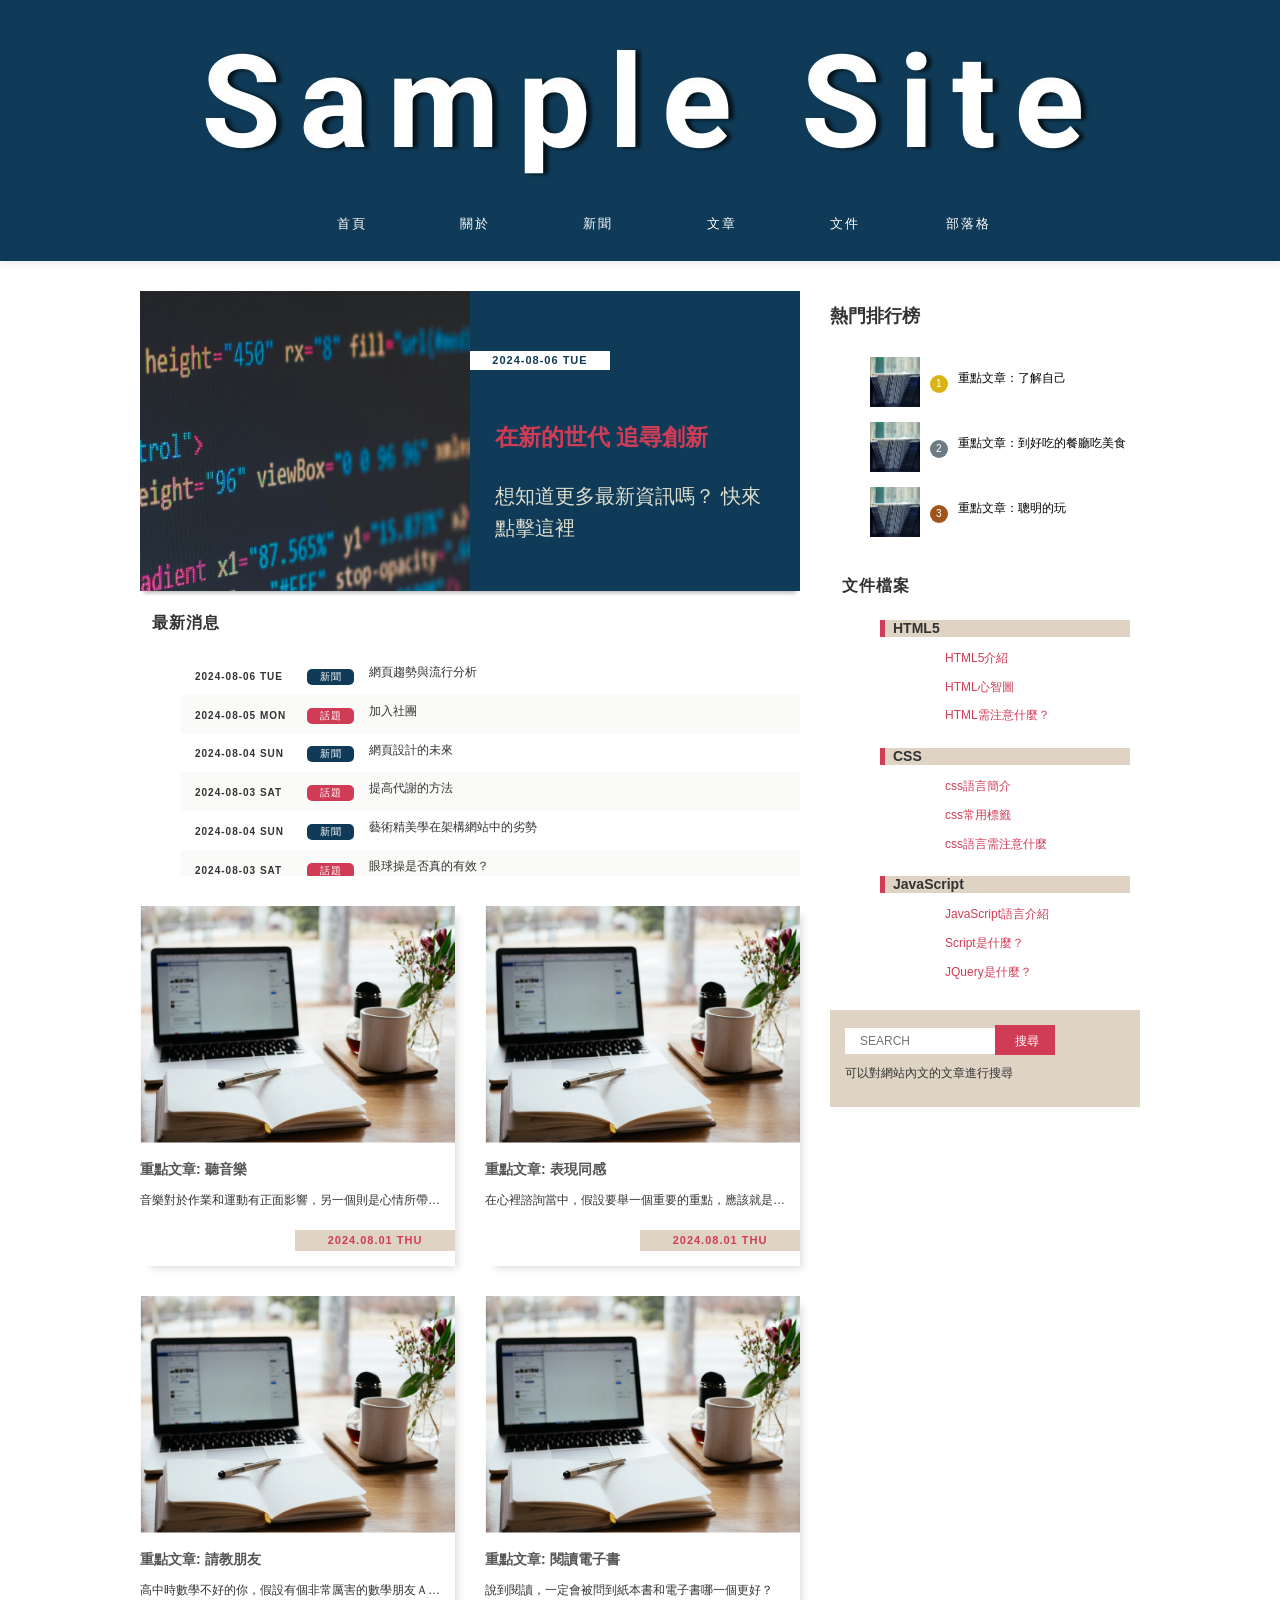
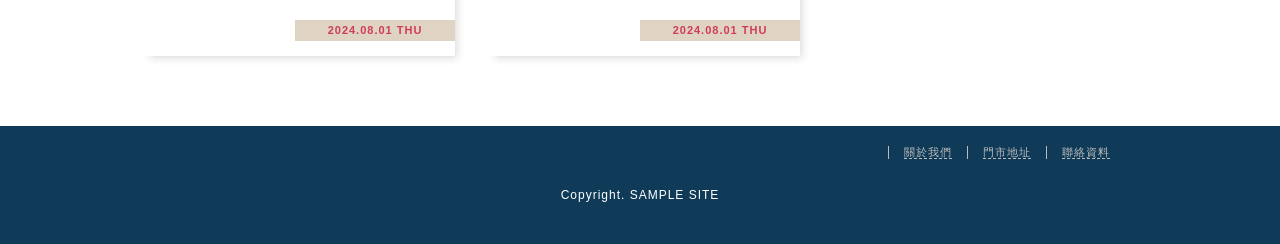
<file: html_project_01V2/index.html>
<!DOCTYPE html>
<html lang="zh-Hant-TW">

 <head>
    <meta charset="UTF-8">
    <meta name="viewport" content="width=device-width, initial-scale=1.0, minimum-scale=1.0">
    <meta http-equiv="X-UA-Compatible" content="ie=edge">
    <meta property="og:title" content="Project Sample Site">
    <meta property="og:description" content="Project Sample Site - showing Standard Layout">
    <title>StandardLayout01</title>
    <link rel="stylesheet" href="cssSL02/normalize.css">
    <link rel="stylesheet" href="cssSL02/StandardLayout01V2.css">
 </head>
 <body>
    <header class="header">
        <h1 class="logo">
            <a href="/">SAMPLE SITE</a>
        </h1>
        <nav class="global-nav">
            <ul>
                <li class="nav-item active"><a href="#">首頁</a></li>
                <li class="nav-item"><a href="#">關於</a></li>
                <li class="nav-item"><a href="#">新聞</a></li>
                <li class="nav-item"><a href="#">文章</a></li>
                <li class="nav-item"><a href="#">文件</a></li>
                <li class="nav-item"><a href="#">部落格</a></li>
            </ul>
        </nav>
    </header>
    <div class="wrapper clearfix">
        <main class="main">
            <h2 class="hidden">HOT TOPIC</h2>
            <div class="hot-topic">
                <a href="#" class="hot-topic clearfix">
                    <img class="image" src="imgSL02/coding02 2024-08-06 上午11.30.27.png" alt="程式選寫畫面">
                    <div class="content">
                        <h3 class="title">在新的世代 追尋創新</h3>
                        <p class="desc">想知道更多最新資訊嗎？ 快來點擊這裡 </p>
                        <time class="date" datetime="2024-08-06">2024-08-06 TUE</time>
                    </div>
                </a>
            </div>               
            <h2 class="heading">最新消息</h2>
            <div class="news">
                <ul class="scroll-list">
                    <li class="scroll-item">
                        <a href="#">
                            <time class="date" datetime="2024-08-06">2024-08-06 TUE</time>
                            <span class="category news">新聞</span>
                            <span class="title">網頁趨勢與流行分析</span>
                        </a>
                    </li>
                    <li class="scroll-item">
                        <a href="#">
                            <time class="date" datetime="2024-08-05">2024-08-05 MON</time>
                            <span class="category">話題</span>
                            <span class="title">加入社團</span>
                        </a>
                    </li>
                    <li class="scroll-item">
                        <a href="#">
                            <time class="date" datetime="2024-08-06">2024-08-04 SUN</time>
                            <span class="category news">新聞</span>
                            <span class="title">網頁設計的未來</span>
                        </a>
                    </li>
                    <li class="scroll-item">
                        <a href="#">
                            <time class="date" datetime="2024-08-05">2024-08-03 SAT</time>
                            <span class="category">話題</span>
                            <span class="title">提高代謝的方法</span>
                        </a>
                    </li>
                    <li class="scroll-item">
                        <a href="#">
                            <time class="date" datetime="2024-08-06">2024-08-04 SUN</time>
                            <span class="category news">新聞</span>
                            <span class="title">藝術精美學在架構網站中的劣勢</span>
                        </a>
                    </li>
                    <li class="scroll-item">
                        <a href="#">
                            <time class="date" datetime="2024-08-05">2024-08-03 SAT</time>
                            <span class="category">話題</span>
                            <span class="title">眼球操是否真的有效？</span>
                        </a>
                    </li>
                    <li class="scroll-item">
                        <a href="#">
                            <time class="date" datetime="2024-08-06">2024-08-04 SUN</time>
                            <span class="category news">新聞</span>
                            <span class="title">網頁設計的逆襲</span>
                        </a>
                    </li>
                </ul>
            </div>
            <h2 class="hidden">ARTICLES</h2>
            <div class="clearfix">
                <a href="#" class="article-box">
                    <h3 class="title">重點文章: 聽音樂</h3>
                    <p class="desc">音樂對於作業和運動有正面影響，另一個則是心情所帶來的效果。</p>
                    <time class="date" datetime="2024-08-01">2024.08.01 THU</time>
                    <img class="image" src="imgSL02/computer 2024-08-07 晚上10.07.28.png" alt="電腦article圖">
                </a>
                <a href="#" class="article-box">
                    <h3 class="title">重點文章: 表現同感</h3>
                    <p class="desc">在心裡諮詢當中，假設要舉一個重要的重點，應該就是表現同感了。</p>
                    <time class="date" datetime="2024-08-01">2024.08.01 THU</time>
                    <img class="image" src="imgSL02/computer 2024-08-07 晚上10.07.28.png" alt="電腦article圖">
                </a>
                <a href="#" class="article-box">
                    <h3 class="title">重點文章: 請教朋友</h3>
                    <p class="desc">高中時數學不好的你，假設有個非常厲害的數學朋友Ａ，你會向對方請教嗎？</p>
                    <time class="date" datetime="2024-08-01">2024.08.01 THU</time>
                    <img class="image" src="imgSL02/computer 2024-08-07 晚上10.07.28.png" alt="電腦article圖">
                </a>
                <a href="#" class="article-box">
                    <h3 class="title">重點文章: 閱讀電子書</h3>
                    <p class="desc">說到閱讀，一定會被問到紙本書和電子書哪一個更好？</p>
                    <time class="date" datetime="2024-08-01">2024.08.01 THU</time>
                    <img class="image" src="imgSL02/computer 2024-08-07 晚上10.07.28.png" alt="電腦article圖">
                </a>
            </div>
        </main>
        <div class="sidemenu">
            <h2 class="ranking">熱門排行榜</h2>
            <ol class="ranking">
                <li class="ranking-item">
                    <a href="#">
                        <img class="image" src="imgSL02/files01 2024-08-12 下午2.57.22.png" alt="電腦閱覽圖片">
                        <span class="order"></span>
                        <p class="text">重點文章：了解自己</p>
                    </a>
                </li>
                <li class="ranking-item">
                    <a href="#">
                        <img class="image" src="imgSL02/files01 2024-08-12 下午2.57.22.png" alt="電腦閱覽圖片">
                        <span class="order"></span>
                        <p class="text">重點文章：到好吃的餐廳吃美食</p>
                    </a>
                </li>
                <li class="ranking-item">
                    <a href="#">
                        <img class="image" src="imgSL02/files01 2024-08-12 下午2.57.22.png" alt="電腦閱覽圖片">
                        <span class="order"></span>
                        <i class="fa-solid fa-file"></i>
                        <p class="text">重點文章：聰明的玩</p>
                    </a>
                </li>
            </ol>
            <h2 class="heading">文件檔案</h2>
                <ul class="documents">
                    <li>
                        <h3 class="title">HTML5</h3>
                        <ul>
                            <li><a href="#">HTML5介紹</a></li>
                            <li><a href="#">HTML心智圖</a></li>
                            <li><a href="#">HTML需注意什麼？</a></li>
                        </ul>
                    </li>
                    <li>
                        <h3 class="title">CSS</h3>
                        <ul>
                            <li><a href="#">css語言簡介</a></li>
                            <li><a href="#">css常用標籤</a></li>
                            <li><a href="#">css語言需注意什麼</a></li>
                        </ul>
                    </li>
                    <li>
                        <h3 class="title">JavaScript</h3>
                        <ul>
                            <li><a href="#">JavaScript語言介紹</a></li>
                            <li><a href="#">Script是什麼？</a></li>
                            <li><a href="#">JQuery是什麼？</a></li>
                        </ul>
                    </li>
                </ul>
                <h2 class="hidden">SEARCH</h2>
                <form class="search-box">
                    <input class="search-input" type="text" name="search" placeholder="SEARCH">
                    <input class="search-button" type="submit" value="搜尋">
                    <p class="text">可以對網站內文的文章進行搜尋</p>
                </form>
        </div>
    </div>
    <footer class="footer">
        <ul class="horizontal-list">
            <li class="horizontal-item"><a href="#">關於我們</a></li>
            <li class="horizontal-item"><a href="#">門市地址</a></li>
            <li class="horizontal-item"><a href="#">聯絡資料</a></li>
        </ul>
        <p class="copyright">Copyright. SAMPLE SITE</p>
    </footer>
 </body>
</html>
</file>
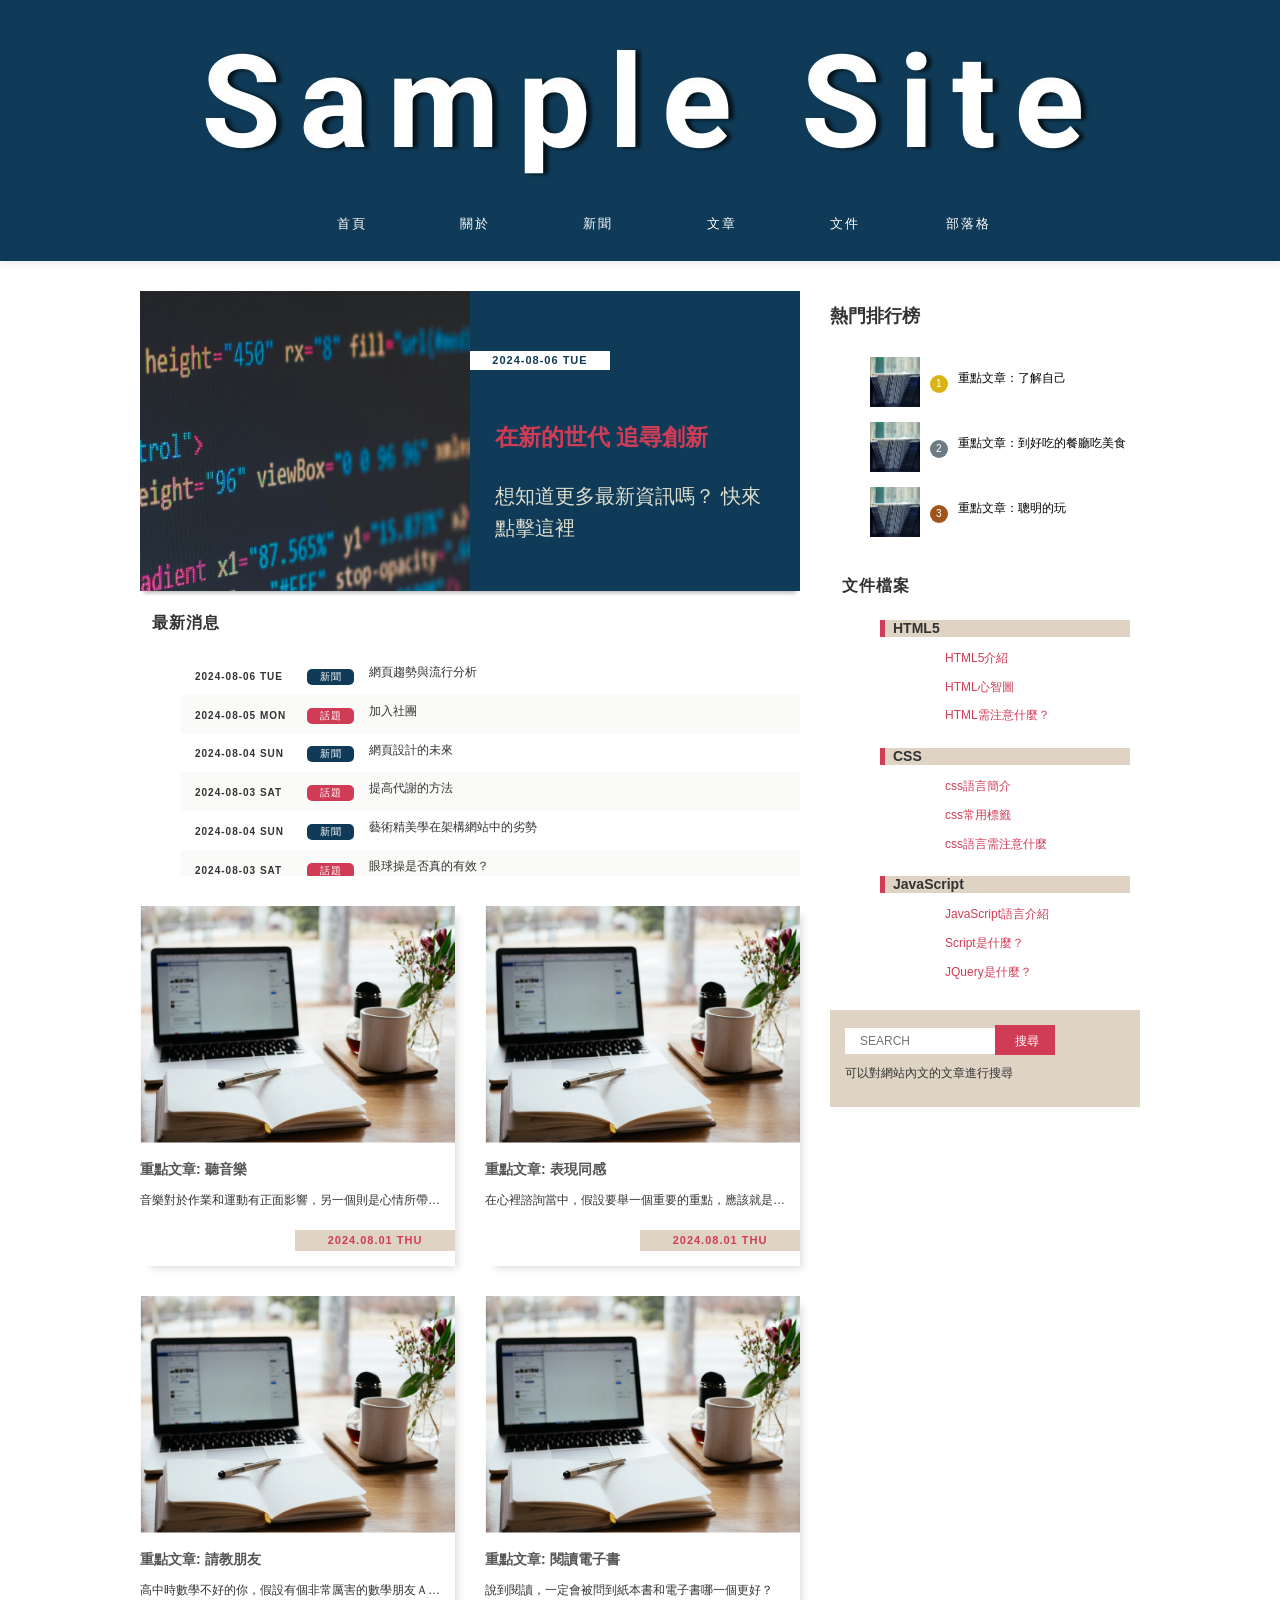
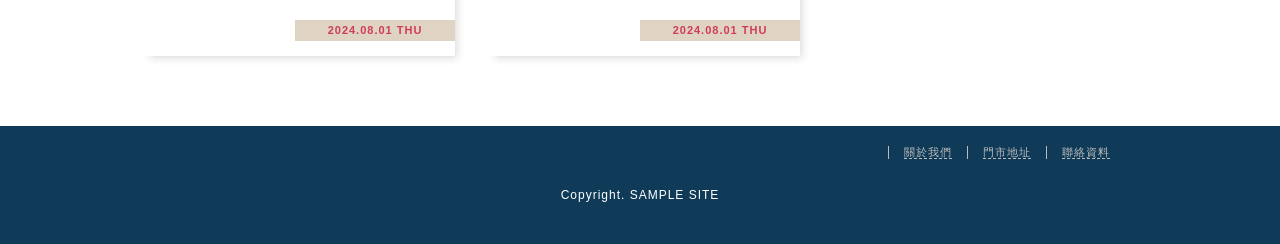
<file: html_project_01V2/StandardLayout01V2.html>
<!DOCTYPE html>
<html lang="zh-Hant-TW">

 <head>
    <meta charset="UTF-8">
    <meta name="viewport" content="width=device-width, initial-scale=1.0, minimum-scale=1.0">
    <meta http-equiv="X-UA-Compatible" content="ie=edge">
    <meta property="og:title" content="Project Sample Site">
    <meta property="og:description" content="Project Sample Site - showing Standard Layout">
    <title>StandardLayout01</title>
    <link rel="stylesheet" href="cssSL02/normalize.css">
    <link rel="stylesheet" href="cssSL02/StandardLayout01V2.css">
 </head>
 <body>
    <header class="header">
        <h1 class="logo">
            <a href="/">SAMPLE SITE</a>
        </h1>
        <nav class="global-nav">
            <ul>
                <li class="nav-item active"><a href="#">首頁</a></li>
                <li class="nav-item"><a href="#">關於</a></li>
                <li class="nav-item"><a href="#">新聞</a></li>
                <li class="nav-item"><a href="#">文章</a></li>
                <li class="nav-item"><a href="#">文件</a></li>
                <li class="nav-item"><a href="#">部落格</a></li>
            </ul>
        </nav>
    </header>
    <div class="wrapper clearfix">
        <main class="main">
            <h2 class="hidden">HOT TOPIC</h2>
            <div class="hot-topic">
                <a href="#" class="hot-topic clearfix">
                    <img class="image" src="imgSL02/coding02 2024-08-06 上午11.30.27.png" alt="程式選寫畫面">
                    <div class="content">
                        <h3 class="title">在新的世代 追尋創新</h3>
                        <p class="desc">想知道更多最新資訊嗎？ 快來點擊這裡 </p>
                        <time class="date" datetime="2024-08-06">2024-08-06 TUE</time>
                    </div>
                </a>
            </div>               
            <h2 class="heading">最新消息</h2>
            <div class="news">
                <ul class="scroll-list">
                    <li class="scroll-item">
                        <a href="#">
                            <time class="date" datetime="2024-08-06">2024-08-06 TUE</time>
                            <span class="category news">新聞</span>
                            <span class="title">網頁趨勢與流行分析</span>
                        </a>
                    </li>
                    <li class="scroll-item">
                        <a href="#">
                            <time class="date" datetime="2024-08-05">2024-08-05 MON</time>
                            <span class="category">話題</span>
                            <span class="title">加入社團</span>
                        </a>
                    </li>
                    <li class="scroll-item">
                        <a href="#">
                            <time class="date" datetime="2024-08-06">2024-08-04 SUN</time>
                            <span class="category news">新聞</span>
                            <span class="title">網頁設計的未來</span>
                        </a>
                    </li>
                    <li class="scroll-item">
                        <a href="#">
                            <time class="date" datetime="2024-08-05">2024-08-03 SAT</time>
                            <span class="category">話題</span>
                            <span class="title">提高代謝的方法</span>
                        </a>
                    </li>
                    <li class="scroll-item">
                        <a href="#">
                            <time class="date" datetime="2024-08-06">2024-08-04 SUN</time>
                            <span class="category news">新聞</span>
                            <span class="title">藝術精美學在架構網站中的劣勢</span>
                        </a>
                    </li>
                    <li class="scroll-item">
                        <a href="#">
                            <time class="date" datetime="2024-08-05">2024-08-03 SAT</time>
                            <span class="category">話題</span>
                            <span class="title">眼球操是否真的有效？</span>
                        </a>
                    </li>
                    <li class="scroll-item">
                        <a href="#">
                            <time class="date" datetime="2024-08-06">2024-08-04 SUN</time>
                            <span class="category news">新聞</span>
                            <span class="title">網頁設計的逆襲</span>
                        </a>
                    </li>
                </ul>
            </div>
            <h2 class="hidden">ARTICLES</h2>
            <div class="clearfix">
                <a href="#" class="article-box">
                    <h3 class="title">重點文章: 聽音樂</h3>
                    <p class="desc">音樂對於作業和運動有正面影響，另一個則是心情所帶來的效果。</p>
                    <time class="date" datetime="2024-08-01">2024.08.01 THU</time>
                    <img class="image" src="imgSL02/computer 2024-08-07 晚上10.07.28.png" alt="電腦article圖">
                </a>
                <a href="#" class="article-box">
                    <h3 class="title">重點文章: 表現同感</h3>
                    <p class="desc">在心裡諮詢當中，假設要舉一個重要的重點，應該就是表現同感了。</p>
                    <time class="date" datetime="2024-08-01">2024.08.01 THU</time>
                    <img class="image" src="imgSL02/computer 2024-08-07 晚上10.07.28.png" alt="電腦article圖">
                </a>
                <a href="#" class="article-box">
                    <h3 class="title">重點文章: 請教朋友</h3>
                    <p class="desc">高中時數學不好的你，假設有個非常厲害的數學朋友Ａ，你會向對方請教嗎？</p>
                    <time class="date" datetime="2024-08-01">2024.08.01 THU</time>
                    <img class="image" src="imgSL02/computer 2024-08-07 晚上10.07.28.png" alt="電腦article圖">
                </a>
                <a href="#" class="article-box">
                    <h3 class="title">重點文章: 閱讀電子書</h3>
                    <p class="desc">說到閱讀，一定會被問到紙本書和電子書哪一個更好？</p>
                    <time class="date" datetime="2024-08-01">2024.08.01 THU</time>
                    <img class="image" src="imgSL02/computer 2024-08-07 晚上10.07.28.png" alt="電腦article圖">
                </a>
            </div>
        </main>
        <div class="sidemenu">
            <h2 class="ranking">熱門排行榜</h2>
            <ol class="ranking">
                <li class="ranking-item">
                    <a href="#">
                        <img class="image" src="imgSL02/files01 2024-08-12 下午2.57.22.png" alt="電腦閱覽圖片">
                        <span class="order"></span>
                        <p class="text">重點文章：了解自己</p>
                    </a>
                </li>
                <li class="ranking-item">
                    <a href="#">
                        <img class="image" src="imgSL02/files01 2024-08-12 下午2.57.22.png" alt="電腦閱覽圖片">
                        <span class="order"></span>
                        <p class="text">重點文章：到好吃的餐廳吃美食</p>
                    </a>
                </li>
                <li class="ranking-item">
                    <a href="#">
                        <img class="image" src="imgSL02/files01 2024-08-12 下午2.57.22.png" alt="電腦閱覽圖片">
                        <span class="order"></span>
                        <i class="fa-solid fa-file"></i>
                        <p class="text">重點文章：聰明的玩</p>
                    </a>
                </li>
            </ol>
            <h2 class="heading">文件檔案</h2>
                <ul class="documents">
                    <li>
                        <h3 class="title">HTML5</h3>
                        <ul>
                            <li><a href="#">HTML5介紹</a></li>
                            <li><a href="#">HTML心智圖</a></li>
                            <li><a href="#">HTML需注意什麼？</a></li>
                        </ul>
                    </li>
                    <li>
                        <h3 class="title">CSS</h3>
                        <ul>
                            <li><a href="#">css語言簡介</a></li>
                            <li><a href="#">css常用標籤</a></li>
                            <li><a href="#">css語言需注意什麼</a></li>
                        </ul>
                    </li>
                    <li>
                        <h3 class="title">JavaScript</h3>
                        <ul>
                            <li><a href="#">JavaScript語言介紹</a></li>
                            <li><a href="#">Script是什麼？</a></li>
                            <li><a href="#">JQuery是什麼？</a></li>
                        </ul>
                    </li>
                </ul>
                <h2 class="hidden">SEARCH</h2>
                <form class="search-box">
                    <input class="search-input" type="text" name="search" placeholder="SEARCH">
                    <input class="search-button" type="submit" value="搜尋">
                    <p class="text">可以對網站內文的文章進行搜尋</p>
                </form>
        </div>
    </div>
    <footer class="footer">
        <ul class="horizontal-list">
            <li class="horizontal-item"><a href="#">關於我們</a></li>
            <li class="horizontal-item"><a href="#">門市地址</a></li>
            <li class="horizontal-item"><a href="#">聯絡資料</a></li>
        </ul>
        <p class="copyright">Copyright. SAMPLE SITE</p>
    </footer>
 </body>
</html>
</file>
<file: html_project_01V2/cssSL02/StandardLayout01V2.css>
@charset "UTF-8";

html{
    font-size:62.5%;
}
body{
    color:#333;
    font-size: 1.2rem;
    font-family:"Hiragino Kaku Gothic ProN", Meiryo, sans-serif;
}
*, *::before, *::after{
    box-sizing:border-box;
}
a:link,a:visited,a:hover,a:active{
    color: #d03c56;
    text-decoration:none;
}
/*head*/
.header{
    width:100%;
    padding: 28px 0 10px;
    background-color: rgba(16,59,88);
    box-shadow: 0 0 10px 1px #e3e3e3;
}
/*body*/
.wrapper{
    width: 1000px;
    margin: 30px auto 40px;
}
.main{
    display:block;
    float:left;
    width: 660px;
}
.sidemenu{
    float:right;
    width: 310px;
}
.footer{
    width:100%;
}
.clearfix::after{
    content:"";
    display: block;
    clear: both;
}

.logo{
    width:948px;
    height:166px;
    margin:0 auto;
    background: url(../imgSL02/logo8_2024-08.png) no-repeat;
    overflow: hidden;
    text-indent: 100%;
    white-space: nowrap;
}
.logo a{
    display:block;
    width:100%;
    height:100%;
}
.global-nav{
    margin-top:15px;
    text-align:center;
}
.global-nav .nav-item{
    display:inline-block;
    margin: 0 10px;
}
.global-nav .nav-item a{
    display: inline-block;
    width:100px;
    height:30px;
    line-height:30px;
    text-align:center;
    border-radius:8px;
    color:#fff;
    font-size:1.3rem;
    letter-spacing:2px;
    transition: 0.3s;
}
.global-nav .nav-item .active a,
.global-nav .nav-item a:hover{
    background-color: #d03c56;
    color:#fff;
}
.hidden{
    display: none;
}
/*特輯內容框架*/
.hot-topic{
    display:block;
    height:300px;
    margin-bottom:30px;
    box-shadow:0 6px 4px -4px rgba(0, 0, 0, 0.15);
    transition: opacity 0.15s;
}
.hot-topic:hover{
    opacity: 0.85;
}

.clearfix::after{
    content:" ";
    display:block;
    clear:both;
}
.hot-topic .image{
    float:left;
    width:50%;
    height:100%;
}
.hot-topic .content{
    position:relative;
    float: left;
    width: 50%;
    height: 100%;
    padding: 105px 25px 0;
    background-color: rgba(16,59,88);
    line-height: 1.6;
}
.hot-topic{
    margin-bottom: 10px;
    color: #bbb;
    font-weight: normal;
    font-size: 2.0rem;
}
.hot-topic .desc{
    color: #ddc;
}
.hot-topic .date{
    position: absolute;
    top: 60px;
    left: 60px;
    left: 0;
    width: 140px;
    padding: 4px;
    background-color: #fff;
    color: rgba(16,59,88);
    text-align: center;
    letter-spacing: 1px;
    font-weight: bold;
    font-size: 1.1rem;
    line-height: 1;
}
.heading{
    padding: 10px 12px;
    background: url(#);
    letter-spacing: 1px;
    font-size: 1.6rem;
}
.scroll-list{
    max-height:220px;
    overflow-y: auto; 
    margin-bottom: 30px;
    list-style: none; 
}
.scroll-list .scroll-item a{
    display:block;
    padding: 10px 15px;
    color: #333;
    font-size:0; 
    transition: background-color 0.1s;
}
.scroll-list .scroll-item:nth-of-type(even) a{
    background-color: #fafaf8;
}
.scroll-list .scroll-item a:hover{
    background-color: #fafaf8;
}
.scroll-list .date{
    display:inline-block;
    width: 19%;
    letter-spacing: 1px;
    font-weight: bold;
    font-size: 1.0rem;
}
.scroll-list .category{
    display:inline-block;
    width: 8%;
    border-radius: 5px;
    background-color: #d03c56;
    color:#fff;
    text-align: center;
    letter-spacing: 1px;
    font-size: 1.0rem;
    line-height: 16px;
}
.scroll-list .title{
    display:inline-block;
    width: 73%;
    padding-left: 15px;
    font-size: 1.2rem;
    overflow: hidden;
    text-overflow: ellipsis; /*在隱藏的文字面前用省略記號（...）*/
    white-space: nowrap;
    font-size: 1.2rem;
}
.scroll-list .category.news{
    background-color: rgba(16,59,88);
}
/*article*/
.article-box{
    position: relative;
    display: block;
    width: 315px;
    height: 360px;
    margin-bottom: 30px;
    padding: 2px 10px 15px 0;
    box-shadow: 6px 6px 8px -4px rgba(0, 0, 0, 0.15);
    transition: opacity 0.15s;
}
.article-box:nth-of-type(odd){
    float:left;
}
.article-box:nth-of-type(even){
    float:right;
}   
.article-box:hover{
    opacity:0.8;
}
.article-box .title{
    margin-top: 250px; /*title 下移才不會被圖擋住*/
    color: #555;
    font-size: 1.4rem;
    line-height: 1.6;
}
.article-box .desc{
    margin-top: 5px;
    color: #333;
    overflow: hidden;
    text-overflow: ellipsis;
    white-space: nowrap;
}
.article-box .date{
    position:absolute;
    right:0;
    bottom:15px;
    display:block;
    width: 160px;
    padding:4px;
    background-color: #dfd3c3;
    text-align: center;
    letter-spacing: 1px;
    font-weight: bold;
    font-size: 1.1rem;
}
.article-box .image{
    position:absolute;
    top:0;
    left:0;
    width:100%;
}
/*Ranking*/
.ranking{
    margin-bottom: 30px;
    list-style-type: none;
    counter-reset: ranking;
}
.ranking .ranking-item{
    margin-top: 15px;
}
.ranking .ranking-item a{
    display:block;
    font-size: 0;
    transition: opacity 0.15s;
}
.ranking .ranking-item a:hover{
    opacity: 0.8;
}
.ranking .image{
    width: 50px;
    height: 50px;
}
.ranking .text{
    display: inline-block;
    width: 182px;
    color: #000;
    vertical-align: top;
    font-size: 1.2rem;
    line-height: 1.5;
}
.ranking .order{
    display:inline-block;
    width: 18px;
    height: 18px;
    margin: 0 10px;
    border: 1px solid #ccc;
    border-radius: 50%;
    color: #aaa;
    vertical-align: 20px;
    text-align:center;
    font-weight: bold;
    line-height: 18px;
    -webkit-transform:rotate(45deg);
    -ms-transform: rotate(45deg);
    transform:rotate(45deg);
}
.ranking .order::before{
    content: counter(ranking);
    counter-increment: ranking;
    display: inline-block;
    font-size: 1.0rem;
    -webkit-transform:rotate(-45deg);
    -ms-transform: rotate(-45deg);
    transform: rotate(-45deg);
}
.ranking .ranking-item:nth-of-type(1) .order,
.ranking .ranking-item:nth-of-type(2) .order,
.ranking .ranking-item:nth-of-type(3) .order{
    border: none;
    color: #fff;
    font-weight: normal;
    line-height: 18px;
}
.ranking .ranking-item:nth-of-type(1) .order{
    background-color: #dab413;
}
.ranking .ranking-item:nth-of-type(2) .order{
    background-color: #6e7b84;
}
.ranking .ranking-item:nth-of-type(3) .order{
    background-color: #a0541a;
}
/*Document*/
.documents{
    margin: 10px 10px 30px;
}
.documents,
.documents ul{
    list-style-type: none; 
}
.documents > li .title{ 
    margin: 15px 0;
    padding-left: 8px;
    border-left: 5px solid #d03c56;
    font-size: 1.4rem;
    line-height: 1.2;
    background-color: #DFD3C3;
}
.documents > li+li {
    margin-top: 25px;
}
.documents >li ul{
    margin: 15px;
}
.documents > li ul > li{
    margin-bottom: 15px;
    padding-left: 10px;
}
.documents a:hover{
    text-decoration: underline;
}
/*Search Box*/
.search-box{
    padding: 15px;
    background-color: #DFD3C3;
    font-size: 0;
}
.search-box > * {
    font-size: 1.2rem;
}
.search-box .search-input{
    width: 150px;
    height: 26px;
    padding: 0 15px;
    border: none;
}
.search-box .search-button{
    width: 60px;
    height: 30px;
    border: none;
    background-color: #d03c56;
    color: #fff;
    cursor: pointer;
}
.search-box .text{
    margin-top: 12px;
}
/*footer*/
.footer{
    width: 100%;
    padding: 20px 0 30px;
    background-color: rgba(16,59,88);
    color: #fff;
}
.horizontal-list{
    width: 970px;
    margin: 0 auto;
    text-align: right;
    font-size: 0;
}
.horizontal-list .horizontal-item{
    display: inline-block;
    letter-spacing: 1px;
    padding: 0 15px;
}
.horizontal-list .horizontal-item{
    border-left: 1px solid #bbb;
}
.horizontal-list .horizontal-item a{
    border-bottom: 1px dashed #bbb;
    color:#bbb;
    font-size: 1.1rem;
    transition: color 0.15s;
}
.horizontal-list .horizontal-item a:hover{
    color: #ddd;
}
.copyright{
    margin-top: 30px;
    text-align: center;
    letter-spacing: 1px;
}
</file>
